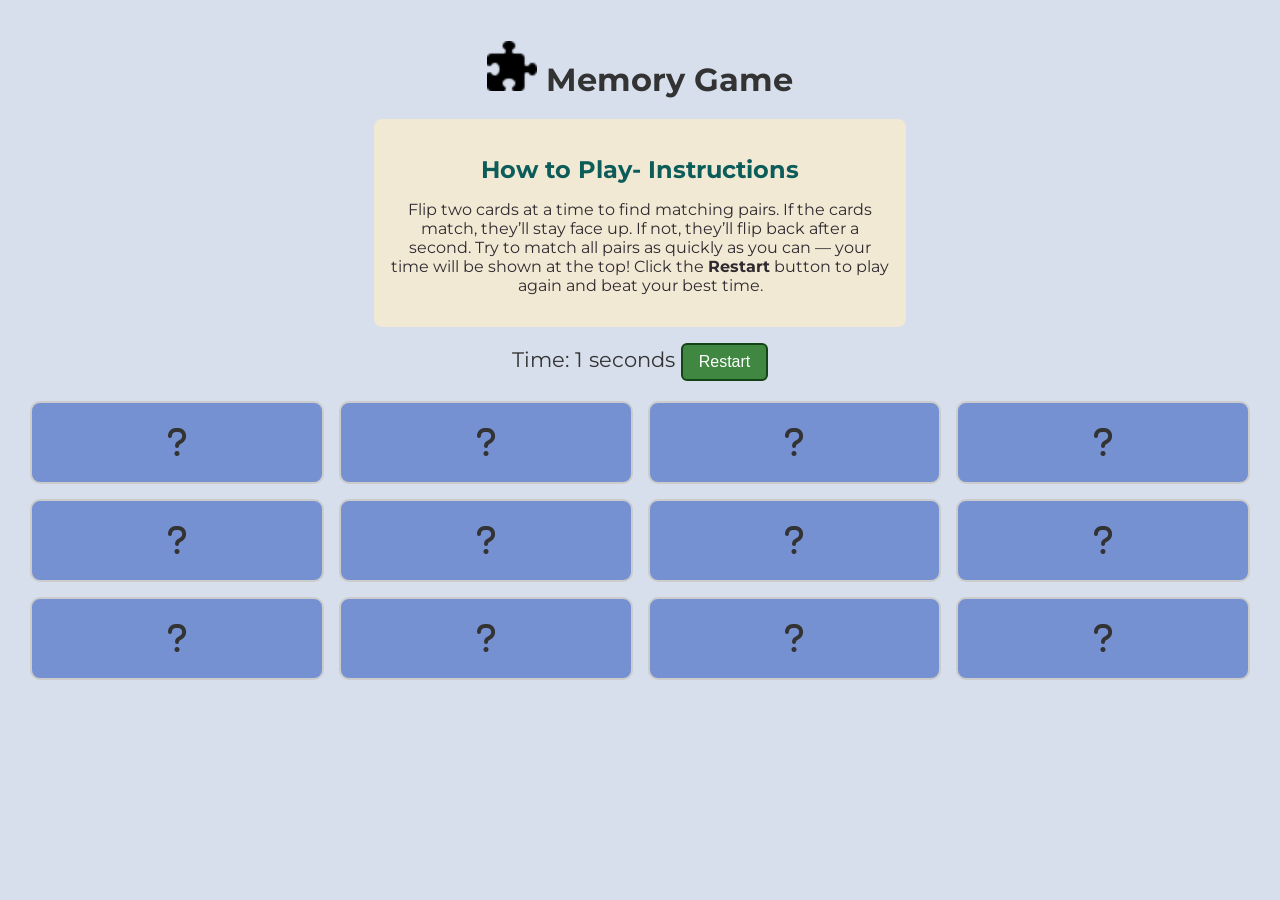
<file: index.html>
<!DOCTYPE html>
<html lang="en">

<head>
  <meta charset="UTF-8" />
  <meta name="viewport" content="width=device-width, initial-scale=1.0" />

  <!-- Google fonts & Favicons -->
  <link rel="stylesheet" href="https://cdnjs.cloudflare.com/ajax/libs/font-awesome/6.5.0/css/all.min.css" />
  <link rel="icon" href="assets/images/favicon-32x32.png" />
  <link href="https://fonts.googleapis.com/css2?family=Montserrat:wght@400;700&display=swap" rel="stylesheet" />
  <link rel="stylesheet" href="assets/css/style.css" />

  <title>Memory Game</title>
</head>

<body>
  <h1 class="heading">
    <img class="logo" src="assets/images/favicon-32x32.png" alt="Memory Game logo" />
    Memory Game
  </h1>

  <!-- Instructions -->
  <div class="instructions">
    <h2>How to Play- Instructions</h2>
    <p>
      Flip two cards at a time to find matching pairs. If the cards match, they’ll stay face up. If not, they’ll flip
      back after a second.
      Try to match all pairs as quickly as you can — your time will be shown at the top! Click the
      <strong>Restart</strong> button to play again and beat your best time.
    </p>
  </div>

  <!-- Game controls -->
  <div class="game-controls">
    Time: <span id="timer">0</span> seconds
    <button id="restart-button">Restart</button>
  </div>

  <!-- 12 cards, 6 pairs for board game -->
  <div class="game-board" id="game-board">
    <div class="card" data-icon='<i class="fa fa-brain"></i>'><i class="fa-solid fa-question"></i></div>
    <div class="card" data-icon='<i class="fa fa-brain"></i>'><i class="fa-solid fa-question"></i></div>

    <div class="card" data-icon='<i class="fa fa-puzzle-piece"></i>'><i class="fa-solid fa-question"></i></div>
    <div class="card" data-icon='<i class="fa fa-puzzle-piece"></i>'><i class="fa-solid fa-question"></i></div>

    <div class="card" data-icon='<i class="fa fa-dog"></i>'><i class="fa-solid fa-question"></i></div>
    <div class="card" data-icon='<i class="fa fa-dog"></i>'><i class="fa-solid fa-question"></i></div>

    <div class="card" data-icon='<i class="fa fa-apple-alt"></i>'><i class="fa-solid fa-question"></i></div>
    <div class="card" data-icon='<i class="fa fa-apple-alt"></i>'><i class="fa-solid fa-question"></i></div>

    <div class="card" data-icon='<i class="fa fa-dice"></i>'><i class="fa-solid fa-question"></i></div>
    <div class="card" data-icon='<i class="fa fa-dice"></i>'><i class="fa-solid fa-question"></i></div>

    <div class="card" data-icon='<i class="fa fa-rocket"></i>'><i class="fa-solid fa-question"></i></div>
    <div class="card" data-icon='<i class="fa fa-rocket"></i>'><i class="fa-solid fa-question"></i></div>
  </div>

  <!-- Message -->
  <div id="message"></div>

  <script src="assets/js/script.js"></script>
</body>

</html>
</file>
<file: assets/css/style.css>
/* Global styles */
body {
  font-family: Montserrat, sans-serif;
  background-color: #d6dfeb;
  color: #333;
  margin: 0;
  padding: 20px;
  text-align: center;
}

/* Header */
.heading {
  text-align: center;
  gap: 10px;
  font-size: 2rem;
  margin-bottom: 20px;
}

/* Logo */
.logo {
  width: 50px;
  height: 50px;
}

/* Instructions */
.instructions {
  max-width: 500px;
  margin: 1rem auto;
  padding: 1rem;
  background-color: #f2e9d5;
  border-radius: 8px;
  font-size: 1rem;
  color: #2f2a30;
  text-align: center;
}

.instructions h2 {
  margin-bottom: 0.5rem;
  color: #0c5c59;
}

/* Game controls */
.game-controls {
  font-size: 1.3rem;
  margin-bottom: 20px;
}

#restart-button {
  padding: 8px 16px;
  font-size: 1rem;
  background-color: #408742;
  color: white;
  border: 2px solid #144316;
  border-radius: 6px;
  cursor: pointer;
  transition: background-color 0.3s ease;
}

#restart-button:hover {
  background-color: #7cba7f;
}

/* Game board */
.game-board {
  display: grid;
  grid-template-columns: repeat(4, 1fr);
  grid-template-rows: repeat(3, 1fr);
  gap: 15px;
  margin: 10px;
}

/* Cards */
.card {
  background-color: #7691d1;
  border: 2px solid #ccc;
  border-radius: 10px;
  font-size: 2rem;
  padding: 20px;
  cursor: pointer;
  transition: transform 0.2s ease, background-color 0.2s ease;
}

.card:hover {
  transform: scale(1.25);
}

.card.matched {
  background-color: #d1ffd6;
  border-color: #81c784;
}

/* Message area */
#message {
  margin-top: 20px;
  font-size: 1.5rem;
  color: #c56e12;
  font-weight: 700;
}

/* Media queries*/

@media (max-width: 768px) {
  .game-board {
    grid-template-columns: repeat(3, 1fr);
    grid-template-rows: auto;
  }
}

@media (max-width: 480px) {
  .game-board {
    grid-template-columns: repeat(2, 1fr);
  }
}
</file>
